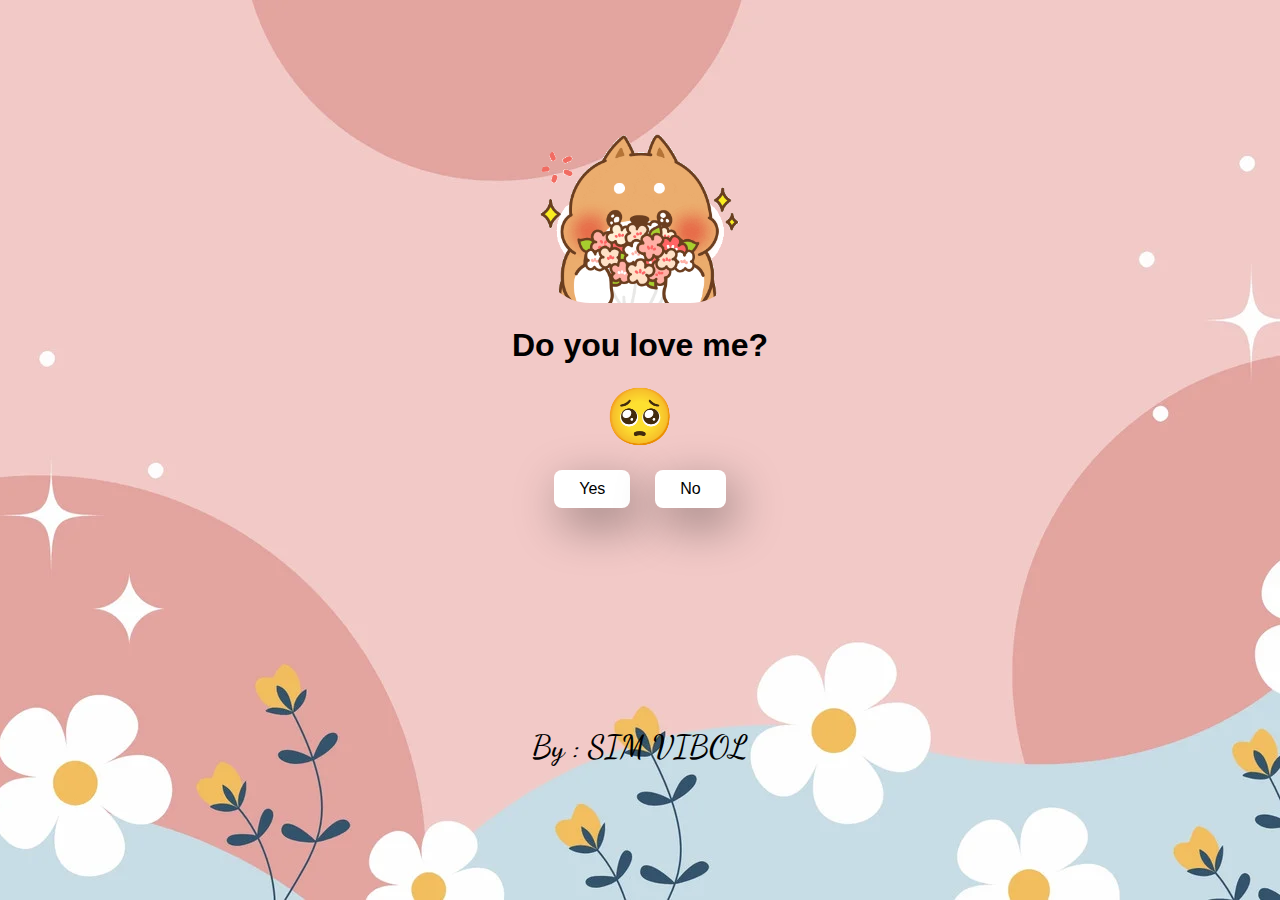
<file: index.html>
<!DOCTYPE html>
<html lang="en">
<head>
    <meta charset="UTF-8">
    <meta name="viewport" content="width=device-width, initial-scale=1.0">
    <title>Do you love me?</title>
    <link rel="stylesheet" href="style.css">
</head>
<body>
    <div class="container">
        <div class="image">
            <img src="./assets/love-1.gif" alt="img">
        </div>
        <h1>Do you love me?</h1>
        <p>🥺</p>

        <div class="btn">
            <a href="./yes.html">Yes</a>
            <a href="./no1.html">No</a>
        </div>
         
        <div class="me">
            <h3>By : SIM VIBOL</h3>
        </div>
    </div>
    <script src="./main.js"></script>
</body>
</html>
</file>
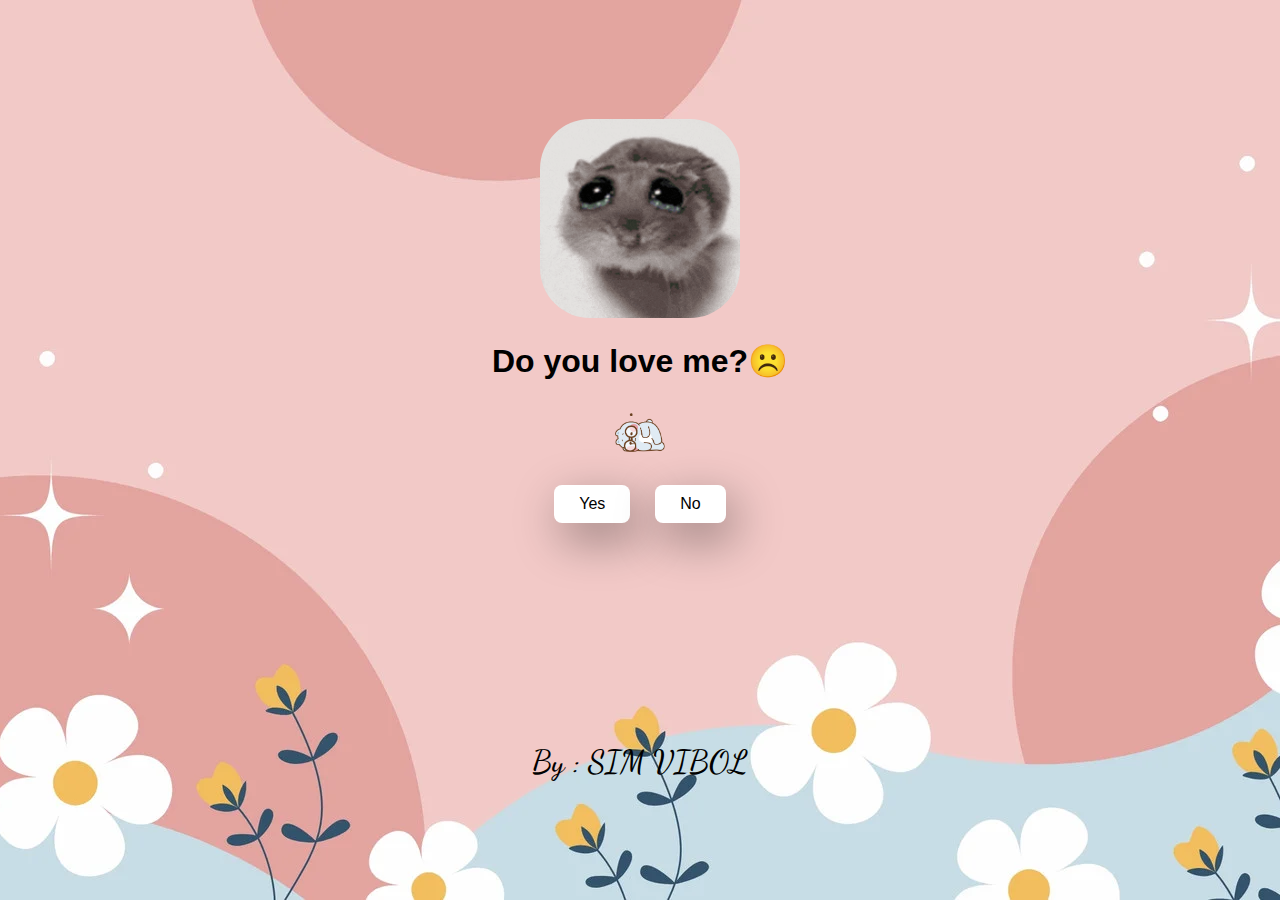
<file: no1.html>
<!DOCTYPE html>
<html lang="en">
<head>
    <meta charset="UTF-8">
    <meta name="viewport" content="width=device-width, initial-scale=1.0">
    <title>Do you love me?</title>
    <link rel="stylesheet" href="style.css">
</head>
<body>
    <div class="container">
        <div class="image">
            <img src="./assets/cute-1.gif" alt="img">
        </div>
        <h1>Do you love me?☹️</h1>
        <p>
            <img src="./assets/sad-2.gif" class="yes" alt="">
        </p>

        <div class="btn">
            <a href="./yes.html">Yes</a>
            <a href="./no2.html">No</a>
        </div>
         
        <div class="me">
            <h3>By : SIM VIBOL</h3>
        </div>
    </div>
    <script src="./main.js"></script>
</body>
</html>
</file>
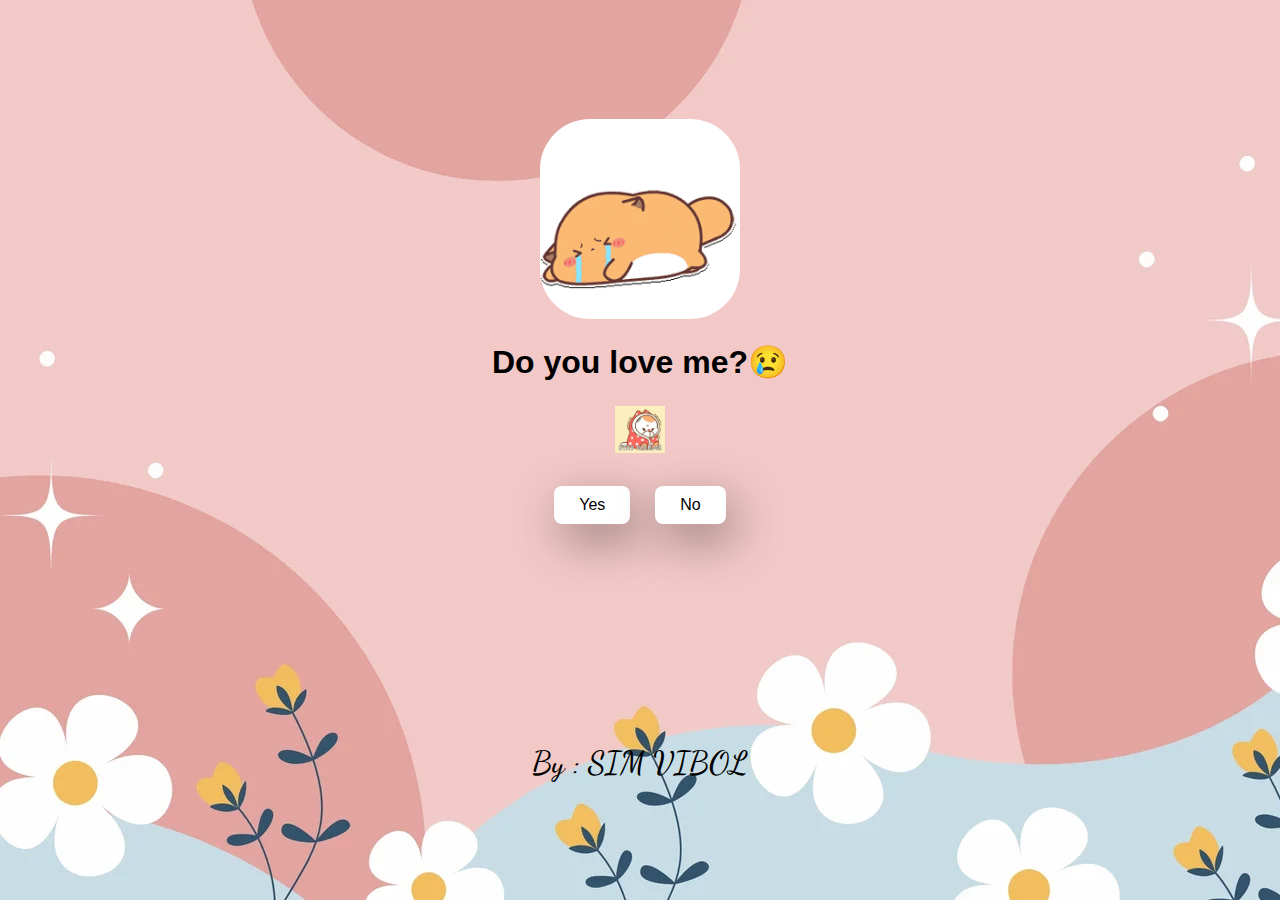
<file: no2.html>
<!DOCTYPE html>
<html lang="en">
<head>
    <meta charset="UTF-8">
    <meta name="viewport" content="width=device-width, initial-scale=1.0">
    <title>Do you love me?</title>
    <link rel="stylesheet" href="style.css">
</head>
<body>
    <div class="container">
        <div class="image">
            <img src="./assets/sad-4.gif" alt="img">
        </div>
        <h1>Do you love me?😢</h1>
        <p>
            <img src="./assets/ton-pic16.gif" class="yes" alt="">
        </p>

        <div class="btn">
            <a href="./yes.html">Yes</a>
            <a href="./no3.html">No</a>
        </div>
         
        <div class="me">
            <h3>By : SIM VIBOL</h3>
        </div>
    </div>
    <script src="./main.js"></script>
</body>
</html>
</file>
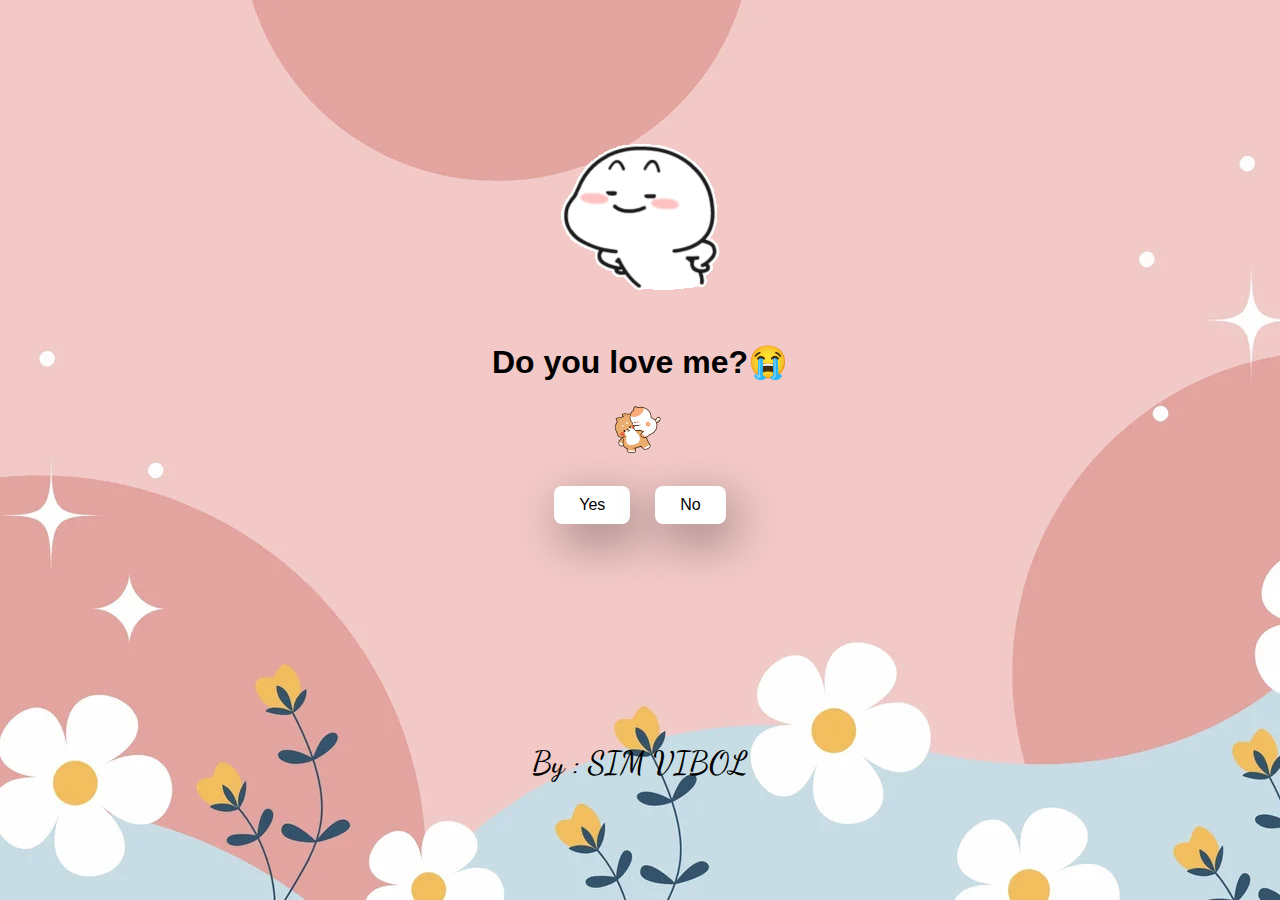
<file: no3.html>
<!DOCTYPE html>
<html lang="en">
<head>
    <meta charset="UTF-8">
    <meta name="viewport" content="width=device-width, initial-scale=1.0">
    <title>Do you love me?</title>
    <link rel="stylesheet" href="style.css">
</head>
<body>
    <div class="container">
        <div class="image">
            <img src="./assets/yee-2.gif" alt="img">
        </div>
        <h1>Do you love me?😭</h1>
        <p>
            <img src="./assets/ton-pic15.gif" class="yes" alt="">
        </p>

        <div class="btn">
            <a href="./yes.html">Yes</a>
            <a href="#" id="move-rendom">No</a>
        </div>
         
        <div class="me">
            <h3>By : SIM VIBOL</h3>
        </div>
    </div>
    <script src="./main.js"></script>
</body>
</html>
</file>
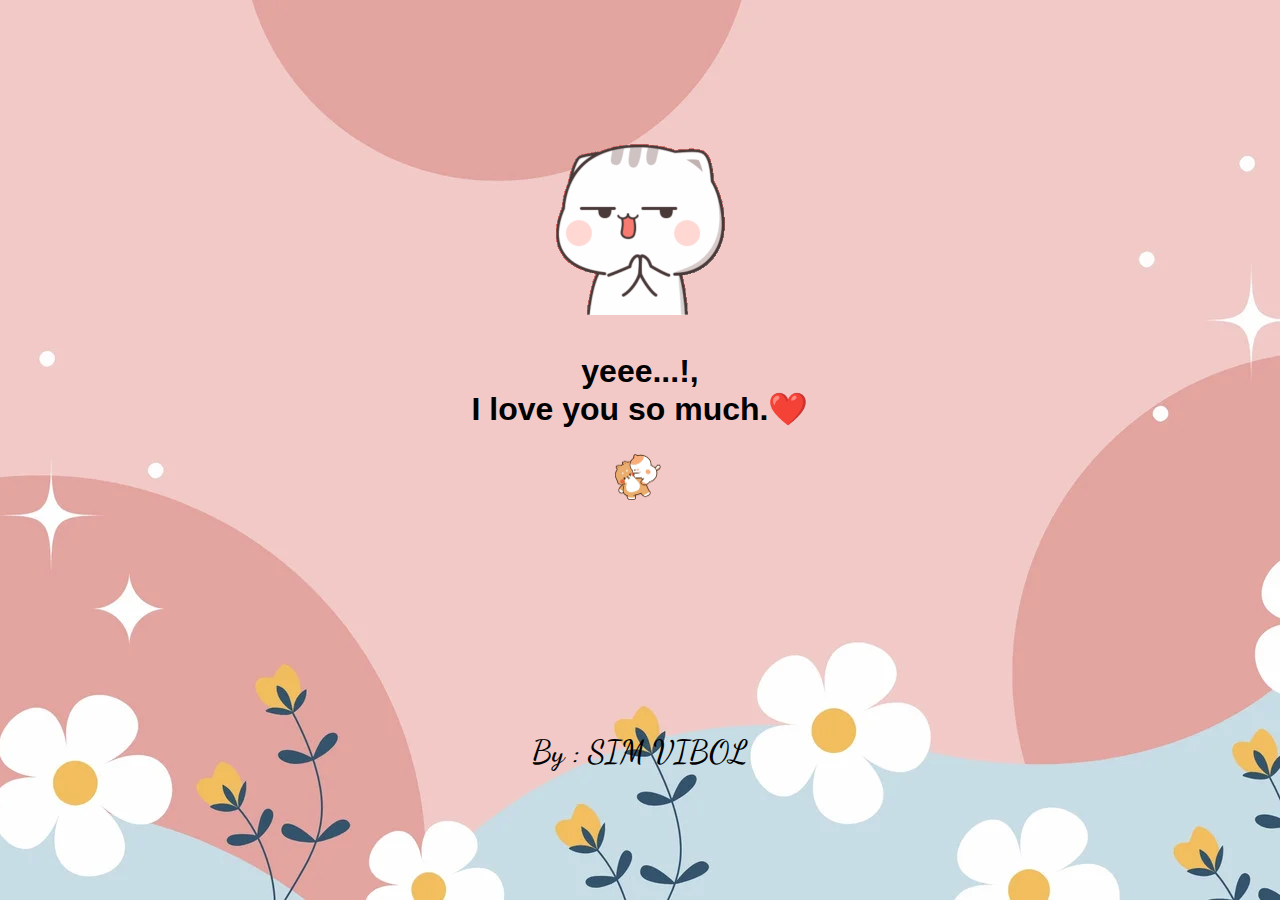
<file: yes.html>
<!DOCTYPE html>
<html lang="en">
<head>
    <meta charset="UTF-8">
    <meta name="viewport" content="width=device-width, initial-scale=1.0">
    <title>Do you love me?</title>
    <link rel="stylesheet" href="style.css">
</head>
<body>
    <div class="container">
        <div class="image">
            <img src="./assets/ton-pic18.gif" alt="img">
        </div>
        <h1>yeee...!,<br>I love you so much.❤️</h1>
        <p>
            <img src="./assets/ton-pic15.gif" class="yes" alt="">
        </p>

         
        <div class="me">
            <h3>By : SIM VIBOL</h3>
        </div>
    </div>
    <script src="./main.js"></script>
</body>
</html>
</file>
<file: style.css>
@import url('https://fonts.googleapis.com/css2?family=Dancing+Script:wght@400..700&display=swap');

* {
    margin: 0;
    padding: 0;
    box-sizing: border-box;
    font-family: sans-serif;
}

body {
    width: 100%;
    min-height: 100vh;
    display: flex;
    justify-content: center;
    align-items: center;
    background-image: url(./assets/pink-3.webp);
    background-position: center;
    background-size: cover;
}

.container {
    display: flex;
    flex-direction: column;
    text-align: center;
    align-items: center;
    gap: 20px;
    max-width: 500px;
}

.container .image {
    max-width: 200px;
}

.image img {
    width: 100%;
    height: auto;
    border-radius: 50px;
}
.container .btn {
    display: flex;
    gap: 25px;
}

.container p {
    font-size: 3.5rem;
    color: #fff;
    font-weight: 500;
}

.btn a {
    text-decoration: none;
    color: #000;
    background-color: #fff;
    padding: 10px 25px;
    border-radius: 8px;
    box-shadow: 0.5rem 1rem 3rem rgba(0, 0, 0, 0.4);
}

.btn a:hover {
    scale: 1.1;
    background-color: #000;
    color: #fff;
}
.me h3 {
    font-size: 2rem;
    width: 100%;
    height: auto;
    font-family: 'Dancing Script', sans-serif;
    font-weight: 500;
    border-radius:  10px;
}

h3 {
    color: #000;
    font-size: 2rem;
    font-weight: 500;
    margin-top: 200px;
}

p .yes {
    width: 50px;
}
</file>
